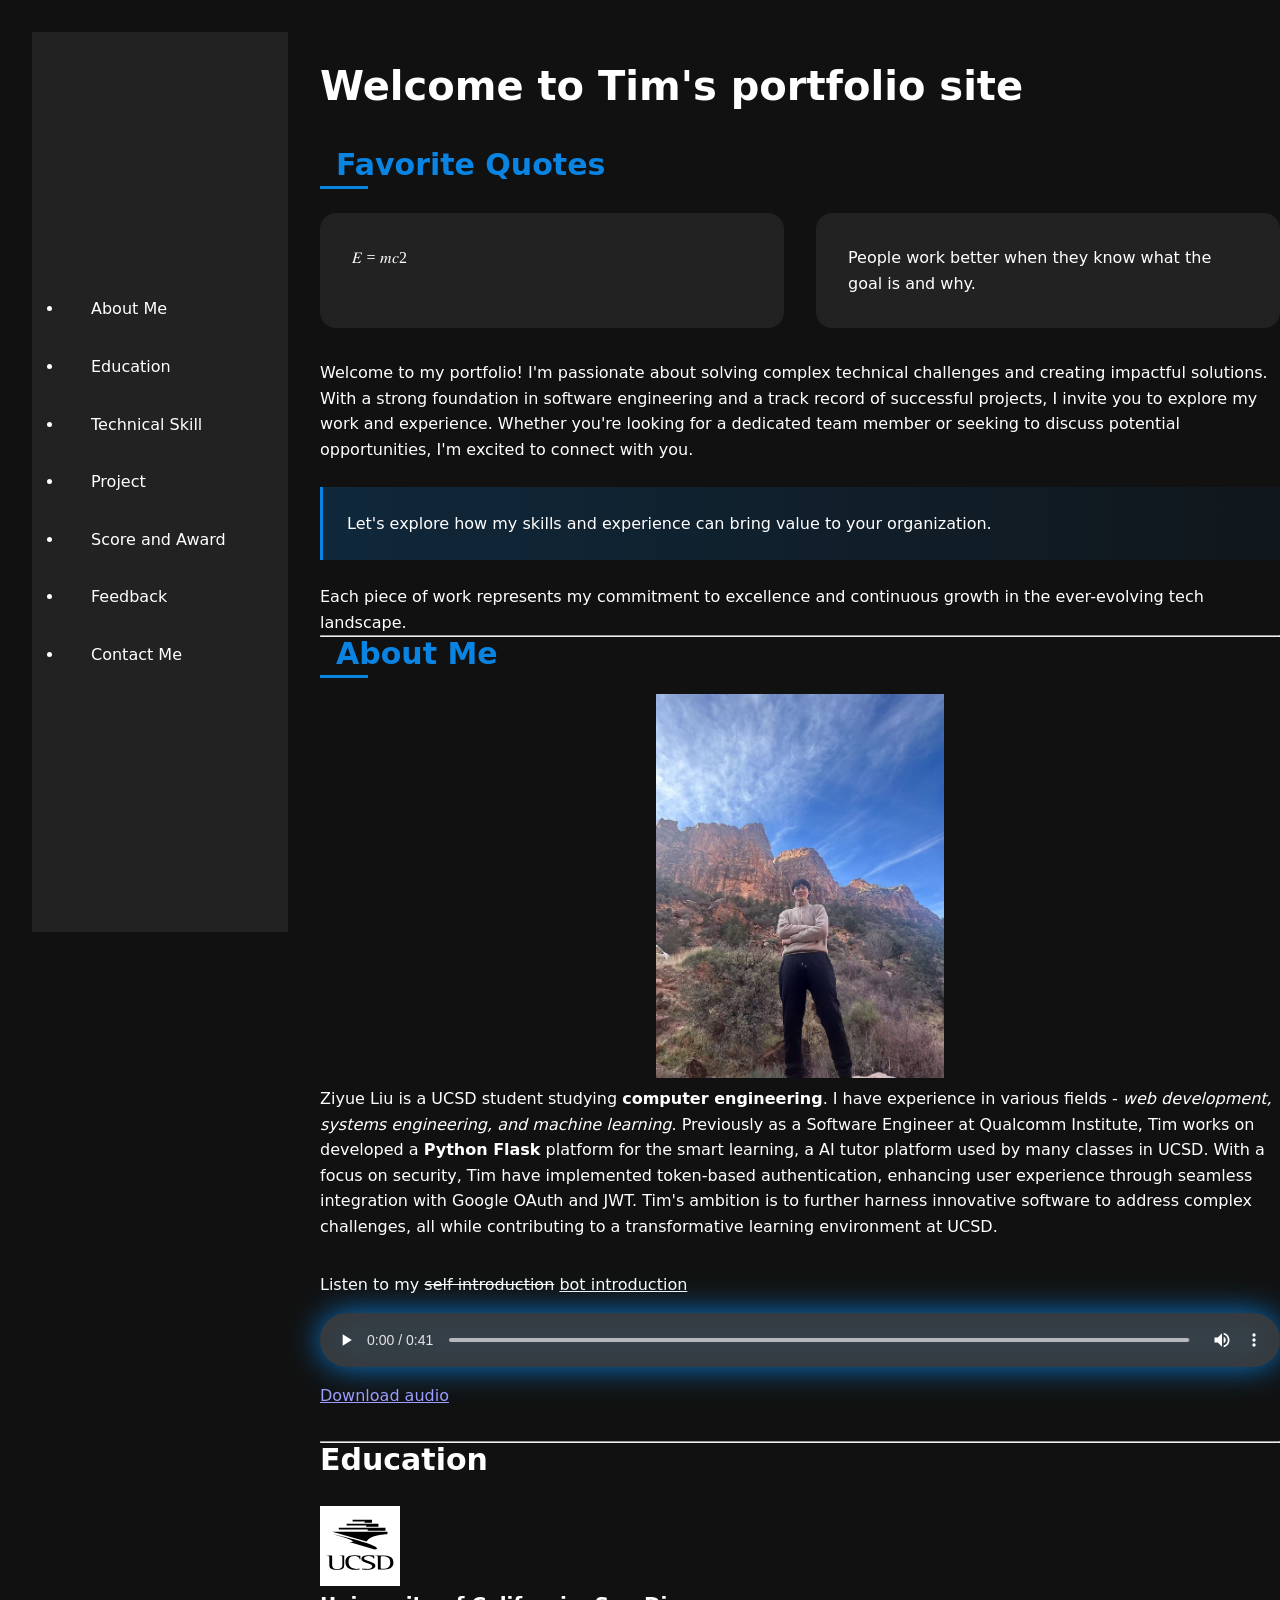
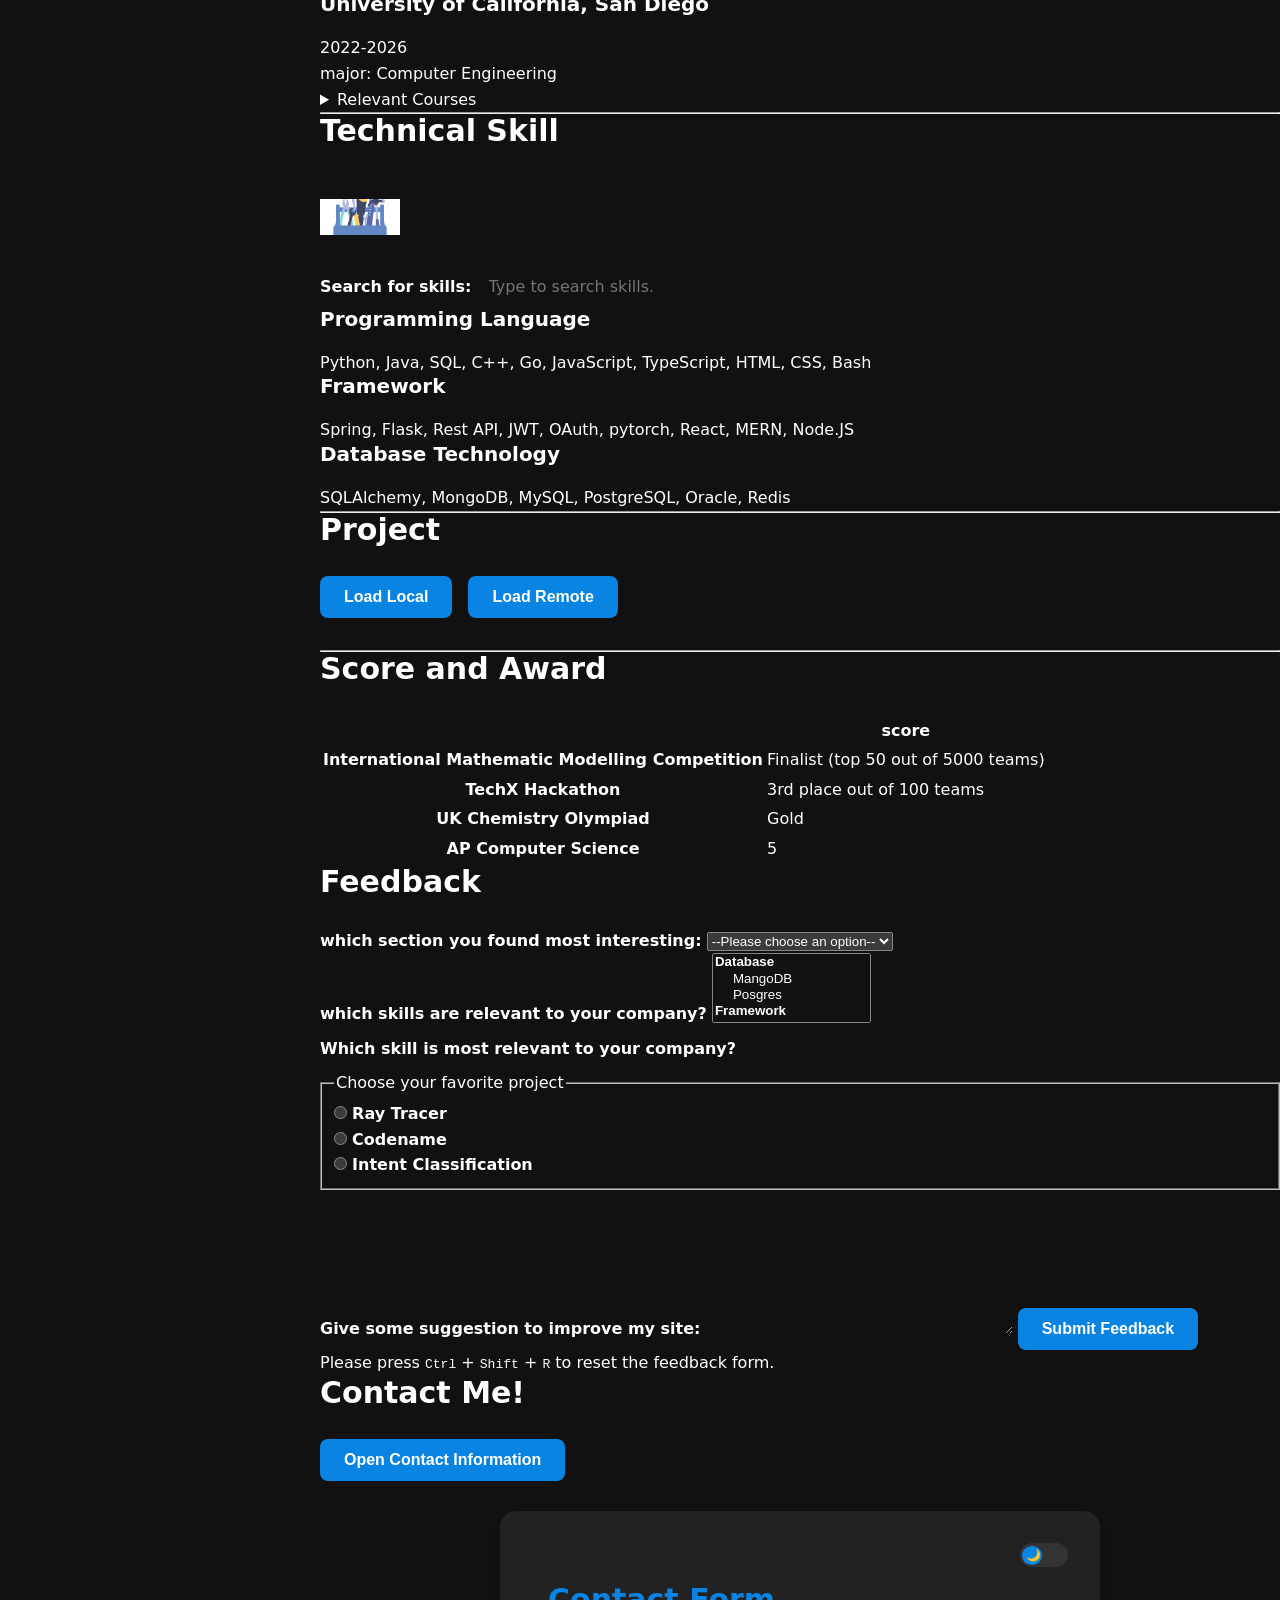
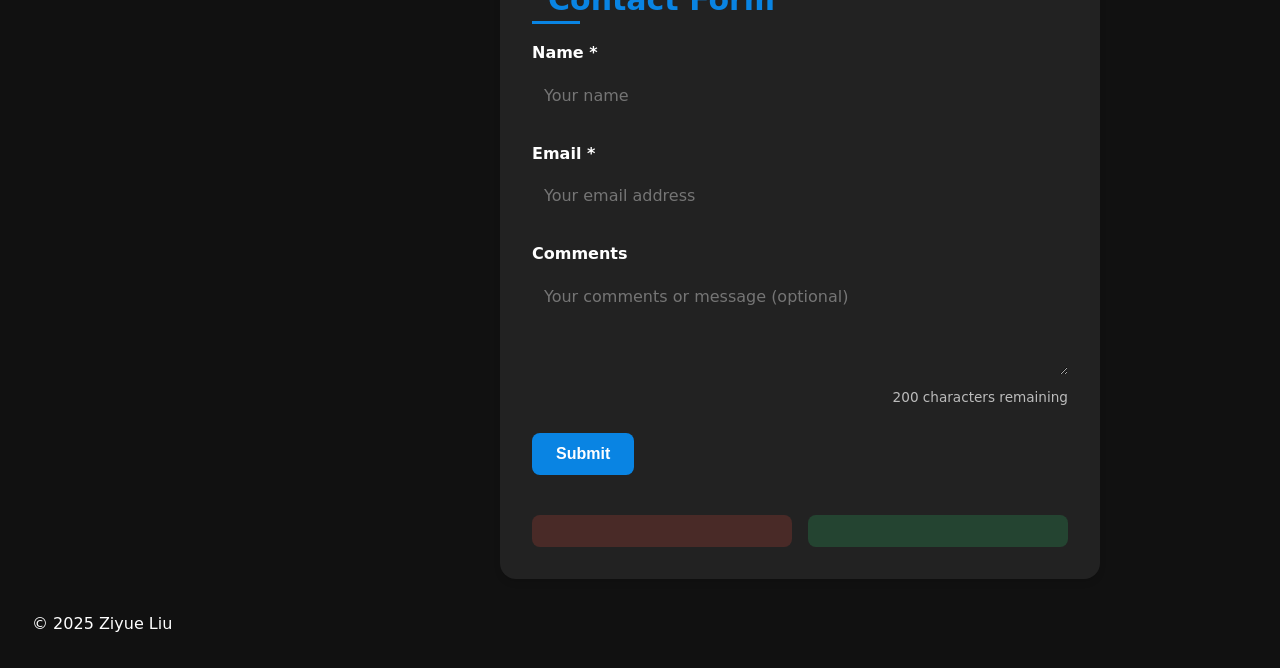
<file: index.html>
<!DOCTYPE html>
<html lang="en">
    <head>
        <meta charset="UTF-8">
        <meta property="og:title" content="My Awesome Blog Post Title">
        <meta property="og:description" content="A captivating summary of the blog post content.">
        <meta property="og:image" content="/X.avif">
        <meta property="og:url" content="https://yourwebsite.com/blog-post">
        <meta name="twitter:card" content="summary_large_image">
        <meta name="twitter:site" content="@YourTwitterHandle">
        <meta name="twitter:creator" content="@ZiyueLiu">
        <meta name="twitter:title" content="Ziyue Liu's Portfolio - UCSD Computer Engineering Student">
        <meta name="twitter:description" content="Portfolio showcasing software engineering projects including Ray Tracer, Codename game, and BERT-based Intent Classification research. Expertise in Python, Java, and full-stack development.">
        <meta name="twitter:image" content="https://yourwebsite.com/profile-image.jpg">
        <meta name="twitter:image:alt" content="Ziyue Liu's Portfolio Screenshot">
        <link rel="stylesheet" href="styles.css">
        <style> 
        html[data-theme="dark"] {
            --primary-color: #0984e3;
            --secondary-color: #5cace3;
            --bg-dark: #111;
            --bg-medium: #222;
            --bg-light: #333;
            --text-primary: #fff;
            --text-secondary: #bcbcbc;
            --input-bg: #333;
            --error-color: #e74c3c;
            --warning-color: #f39c12;
            --success-color: #2ecc71;
            --border-color: #444;
        }

        html[data-theme="light"] {
            --primary-color: #0984e3;
            --secondary-color: #3498db;
            --bg-dark: #f5f5f5;
            --bg-medium: #ffffff;
            --bg-light: #f0f0f0;
            --text-primary: #333;
            --text-secondary: #555;
            --input-bg: #ffffff;
            --error-color: #e74c3c;
            --warning-color: #f39c12;
            --success-color: #2ecc71;
            --border-color: #ddd;
        }

        body {
            font-family: 'Asap', system-ui, -apple-system, sans-serif;
            background-color: var(--bg-dark);
            color: var(--text-primary);
            line-height: 1.6;
            padding: 2rem;
        }
        
        /* Preserve the margin between nav and content */
        .content-wrapper {
            margin-left: clamp(200px, 20dvw, 300px);
            width: calc(100dvw - clamp(200px, 20dvw, 300px));
        }

        .contact-section {
            background: var(--bg-medium);
            padding: 2rem;
            border-radius: 1rem;
            max-width: 600px;
            margin: 30px auto 0;
            box-shadow: 0 4px 6px rgba(0, 0, 0, 0.1);
        }

        .section-heading {
            color: var(--primary-color);
            position: relative;
            padding-left: 1rem;
            margin-bottom: 1.5rem;
        }

        .section-heading::after {
            content: '';
            position: absolute;
            left: 0;
            bottom: -0.5rem;
            width: 3rem;
            height: 3px;
            background: currentColor;
        }

        /* Theme toggle styles */
        .theme-toggle-container {
            display: flex;
            justify-content: flex-end;
            margin-bottom: 1rem;
        }

        .theme-toggle {
            background: var(--bg-light);
            border: 2px solid var(--border-color);
            border-radius: 1.5rem;
            width: 3rem;
            height: 1.5rem;
            position: relative;
            cursor: pointer;
            display: flex;
            align-items: center;
            padding: 0.25rem;
            transition: all 0.3s ease;
        }

        .toggle-thumb {
            position: absolute;
            height: 1.2rem;
            width: 1.2rem;
            border-radius: 50%;
            background: var(--primary-color);
            left: 0.15rem;
            transition: transform 0.3s ease;
        }

        html[data-theme="light"] .toggle-thumb {
            transform: translateX(1.5rem);
        }

        .toggle-icon {
            position: absolute;
            color: var(--text-primary);
            font-size: 0.75rem;
            transition: opacity 0.3s ease;
        }

        .sun-icon {
            right: 0.4rem;
            opacity: 0;
        }

        .moon-icon {
            left: 0.4rem;
            opacity: 1;
        }

        html[data-theme="light"] .sun-icon {
            opacity: 1;
        }

        html[data-theme="light"] .moon-icon {
            opacity: 0;
        }

        /* Form styles */
        .contact-form {
            display: flex;
            flex-direction: column;
            gap: 1.5rem;
        }

        .form-group {
            display: flex;
            flex-direction: column;
            gap: 0.5rem;
            position: relative;
        }

        label {
            font-weight: bold;
        }

        .required::after {
            content: " *";
            color: var(--error-color);
        }

        input, textarea {
            padding: 0.75rem;
            background-color: var(--input-bg);
            border: 2px solid var(--border-color);
            border-radius: 0.5rem;
            color: var(--text-primary);
            font-family: inherit;
            font-size: 1rem;
            transition: all 0.3s ease;
        }

        input:focus, textarea:focus {
            outline: none;
            border-color: var(--primary-color);
        }

        textarea {
            min-height: 100px;
            resize: vertical;
        }

        .char-counter {
            margin-top: 0.25rem;
            text-align: right;
            font-size: 0.85rem;
            color: var(--text-secondary);
            transition: all 0.3s ease;
        }

        .char-counter.warning {
            color: var(--warning-color);
        }

        .char-counter.danger {
            color: var(--error-color);
        }

        .error-highlight {
            animation: flash 0.5s ease;
        }

        @keyframes flash {
            0%, 100% { 
                border-color: var(--border-color); 
            }
            50% { 
                border-color: var(--error-color); 
                background-color: rgba(231, 76, 60, 0.2);
            }
        }

        button {
            padding: 0.75rem 1.5rem;
            background-color: var(--primary-color);
            color: #fff;
            font-weight: bold;
            border: none;
            border-radius: 0.5rem;
            cursor: pointer;
            font-size: 1rem;
            transition: all 0.3s ease;
            align-self: flex-start;
        }

        button:hover {
            background-color: var(--secondary-color);
            transform: translateY(-2px);
        }

        button:disabled {
            background-color: var(--bg-light);
            cursor: not-allowed;
            transform: none;
        }

        .outputs-container {
            display: grid;
            grid-template-columns: 1fr 1fr;
            gap: 1rem;
            margin-top: 1rem;
        }

        output {
            padding: 0.75rem;
            border-radius: 0.5rem;
            min-height: 2rem;
            transition: opacity 0.5s ease;
        }

        #errorOutput {
            background-color: rgba(231, 76, 60, 0.2);
            color: var(--error-color);
        }

        #infoOutput {
            background-color: rgba(46, 204, 113, 0.2);
            color: var(--success-color);
        }

        .fade-out {
            opacity: 0;
        }

        /* No JavaScript message */
        .no-js-message {
            display: none;
            background-color: var(--warning-color);
            color: #fff;
            padding: 0.5rem;
            border-radius: 0.25rem;
            margin-bottom: 1rem;
            text-align: center;
        }

        /* Only show no-js message when JavaScript is disabled */
        html.no-js .no-js-message {
            display: block;
        }

        /* Hide the theme toggle when JavaScript is disabled */
        html.no-js .theme-toggle-container {
            display: none;
        }

        </style>
        <title>Ziyue Liu's Personal Site</title>
    </head>
    <body>
        <nav class="main-nav">
            <ul class="nav-list">
              <li class="nav-item"><a href="#About-Me" class="nav-link">About Me</a></li>
              <li class="nav-item"><a href="#Education" class="nav-link">Education</a></li>
              <li class="nav-item"><a href="#Technical-Skill" class="nav-link">Technical Skill</a></li>
              <li class="nav-item"><a href="#Project" class="nav-link">Project</a></li>
              <li class="nav-item"><a href="#Score-and-Award" class="nav-link">Score and Award</a></li>
              <li class="nav-item"><a href="#Feedback" class="nav-link">Feedback</a></li> 
              <li class="nav-item"><a href="#Contact-Me" class="nav-link">Contact Me</a></li> 
            </ul>
        </nav>
        
        <main class="content-wrapper">
            <h1 id="welcome-message" class="page-title">Welcome to Tim's portfolio site</h1>
            
            <section class="quote-section">
                <h2 class="section-heading">Favorite Quotes</h2>
                <div class="quote-grid">
                    <blockquote class="quote-card math-quote">
                        <cite class="quote-content">
                            <math>
                                <mi>E</mi>
                                <mo>=</mo>
                                <mi>m</mi>
                                <mi>c</mi>
                                <msup>
                                    <mn>2</mn>
                                </msup>
                            </math>
                        </cite>
                    </blockquote>
                    <blockquote class="quote-card text-quote">
                        <p class="quote-content">People work better when they know what the goal is and why.</p>
                    </blockquote>
                </div>
                <div class="portfolio-intro">
                    <p>Welcome to my portfolio! I'm passionate about solving complex technical challenges and creating impactful solutions. With a strong foundation in software engineering and a track record of successful projects, I invite you to explore my work and experience. Whether you're looking for a dedicated team member or seeking to discuss potential opportunities, I'm excited to connect with you.</p>
                    <aside class="callout">
                        <p>Let's explore how my skills and experience can bring value to your organization.</p>
                    </aside>
                    <p>Each piece of work represents my commitment to excellence and continuous growth in the ever-evolving tech landscape.</p>
                </div>
            </section>

            <hr class="section-divider">

            <section id="About-Me" class="content-section profile-section">
                <h2 class="section-heading">About Me</h2>
                <div class="profile-content">
                    <picture class="profile-picture">
                        <source srcset="big-profile-picture.jpg" media="(min-width: 600px)">
                        <img src="small-profile-picture.jpg" alt="Ziyue Liu profile picture">
                    </picture>
                    <div class="profile-text">
                        <p>Ziyue Liu is a UCSD student studying <strong class="highlight">computer engineering</strong>. I have experience in various fields - <em class="emphasis">web development, systems engineering, and machine learning</em>. Previously as a Software Engineer at Qualcomm Institute, Tim works on developed a <strong class="highlight">Python Flask</strong> platform for the smart learning, a AI tutor platform used by many classes in UCSD. With a focus on security, Tim have implemented token-based authentication, enhancing user experience through seamless integration with Google OAuth and JWT. Tim's ambition is to further harness innovative software to address complex challenges, all while contributing to a transformative learning environment at UCSD.</p>
                    </div>
                </div>

                <figure class="audio-player">
                    <figcaption class="audio-caption">Listen to my <del class="deleted">self introduction</del> <ins class="inserted">bot introduction</ins></figcaption>
                    <audio controls src="profile-audio.mp3" class="audio-element"></audio>
                    <a href="profile-audio.mp3" class="download-link"> Download audio </a>
                </figure>
            </section>

            <hr>
            <section id = "Education">
                <h2>Education</h2>
                <img class = "headerImg" id = "ucsd-id" src="ucsd.svg" alt= "ucsd icon" width = 100px height = 100px>
                <hgroup>
                    <h3>University of California, San Diego</h3>
                    <p>2022-2026</p>
                </hgroup>

                <p>major: Computer Engineering</p>
                <details>
                    <summary>Relevant Courses</summary>
                    <ol>
                        <li>Data Structure & Algorithm</li>
                        <li>Database</li>
                        <li>Computer Network</li>
                        <li>Operating System</li>
                        <li>Distributed System</li>
                        <li>Object Oriented Programming</li>
                        <li>Software Engineering</li>
                        <li>Computer Security</li>
                        <li>Deep Learning</li>
                        <li>Computer Architecture</li>
                    </ol>
                </details>
            </section>
            <hr>
            <section id = "Technical-Skill">
                <h2>Technical Skill</h2>
                <img class = "headerImg" src = "/toolkit.png" alt= "tool kit image" width = 300px height = 100px></img>
                <search>
                    <label for="skill-search">Search for skills:</label>
                    <input type="search" 
                            id="skill-search" 
                            placeholder="Type to search skills..."
                            list="all-skills"> 
                    <datalist id="all-skills">
                        <!-- Programming Languages -->
                        <option value="Python">
                        <option value="Java">
                        <option value="SQL">
                        <option value="C++">
                        <option value="Go">
                        <option value="JavaScript">
                        <option value="TypeScript">
                        <option value="HTML">
                        <option value="CSS">
                        <option value="Bash">
            
                        <!-- Frameworks -->
                        <option value="Spring">
                        <option value="Flask">
                        <option value="REST API">
                        <option value="JWT">
                        <option value="OAuth">
                        <option value="PyTorch">
                        <option value="React">
                        <option value="MERN Stack">
                        <option value="Node.js">
            
                        <!-- Database Technologies -->
                        <option value="SQLAlchemy">
                        <option value="MongoDB">
                        <option value="MySQL">
                        <option value="PostgreSQL">
                        <option value="Oracle">
                        <option value="Redis">
                    </datalist>
                </search>
           
                
                  <dl>
                    <dt><h3>Programming Language</h3></dt>
                    <dd>Python, Java, SQL, C++, Go, JavaScript, TypeScript, HTML, CSS, Bash</dd>
                  
                    <dt><h3>Framework</h3></dt>
                    <dd>Spring, Flask, Rest API, JWT, OAuth, pytorch, React, MERN, Node.JS</dd>
                  
                    <dt><h3>Database Technology</h3></dt>
                    <dd>SQLAlchemy, MongoDB, MySQL, PostgreSQL, Oracle, Redis</dd>
                  </dl>
                  
                <!-- <div>
                    <h3>Programming Language</h3>
                    <p></p>
                </div>
                <div>
                    <h3>Framework</h3>
                </div>
                <div>
                    <h3></h3>
                </div> -->
                
            </section>

            <hr>
            <!-- Add this section where you want the project cards to appear -->
            <section id="Project">
                <h2>Project</h2>
                
                <!-- Project loading buttons -->
                <div class="project-controls">
                <button id="load-local-btn" class="load-button">Load Local</button>
                <button id="load-remote-btn" class="load-button">Load Remote</button>
                </div>
                
                <!-- Container for project cards -->
                <div id="projects-container" class="projects-grid">
                <!-- Project cards will be dynamically added here -->
                </div>
            </section>
            
            <!-- Add this to your CSS -->
            <style>
                .project-controls {
                display: flex;
                gap: 1rem;
                margin-bottom: 2rem;
                }
                
                .load-button {
                padding: 0.75rem 1.5rem;
                background-color: var(--primary-color);
                color: white;
                border: none;
                border-radius: 0.5rem;
                cursor: pointer;
                font-weight: bold;
                transition: all 0.3s ease;
                }
                
                .load-button:hover {
                background-color: var(--secondary-color);
                transform: translateY(-2px);
                }
                
                .projects-grid {
                display: grid;
                grid-template-columns: repeat(auto-fill, minmax(300px, 1fr));
                gap: 2rem;
                }
                
                @media (max-width: 768px) {
                .projects-grid {
                    grid-template-columns: 1fr;
                }
                }
            </style>
            
            <!-- Add this script tag at the end of your body -->
            <script src="project-card.js"></script>
            <!-- <section id="Project">
                <h2>Project</h2>
                <div class="project-grid">
                  <div class="project-container">
                    <img src="ray_tracer.png" 
                            class="project-img"
                            alt="3D rendered scene showing light reflection and shadow effects">              
                    <div class="project-content">
                      <h3>Ray Tracer Project</h3>
                      <p>Developed a comprehensive raytracer from scratch in C++, implementing core rendering features including shadow computation, reflection handling, and geometric primitive intersection calculations. Optimized performance through acceleration structures, resulting in efficient high-quality image rendering with accurate lighting and materials.</p>
                      <a href="https://github.com/liuziyue141/RayTracerProject">View Project</a>
                    </div>
                  </div>
              
                  <div class="project-container">
                    <img src="codename.avif" 
                        class="project-img"
                        alt="Screenshot of Codename game interface showing word grid"
                        loading="lazy">
                    <video width="500" height="400" controls>
                        <source src="codename.mov" type="video/mp4" class="project-img">
                        Your browser does not support the video tag.
                    </video>
                    <div class="project-content">
                      <h3>Codename</h3>
                      <p><dfn>Codenames</dfn> is a strategic word-guessing party game is a strategic word-guessing party game where teams compete to identify their agents through clues provided by their "spymaster." Architected the frontend using React to create an intuitive user interface featuring dynamic word grids, team management, and real-time game state updates. Built a robust Node.js backend with MongoDB for efficient storage of game states, user profiles, and match histories, while implementing RESTful APIs for seamless client-server communication. Integrated Socket.IO to enable real-time gameplay features including live updates of word selections, team score tracking, and instant relay of spymaster clues across all connected players. Successfully deployed the application on Heroku with continuous integration, making the game accessible to users worldwide while maintaining smooth performance and reliable data synchronization.</p>
                      <a href="https://github.com/liuziyue141/codename">View Project</a>
                    </div>
                  </div>
              
                </div>
                <div class = "project-container">
                    <h3>Intent Classification Using BERT and Contrastive Learning</h3>
                    <my-project-photo>
                        <a href="/CSE_151B___PA4___Report.pdf"><img src="pa4.ppm" width="500" height="500" class = "project-img" alt="Contrastive learning"></a>
                    </my-project-photo>
                    <p>Led an extensive natural language processing project analyzing <i>Amazon's massive intent dataset</i> using <abbr>BERT</abbr> (Bidirectional Encoder Representations from Transformers) and advanced contrastive learning approaches <span>(SupCon and SimCLR)</span>. Through systematic experimentation with hyperparameters including dropout rates, batch sizes, and learning rate schedules, I achieved significant performance improvements. The optimized BERT model, enhanced with Layer-Wise Learning Rate Decay (LLRD) and Warm Steps, achieved an impressive 88% accuracy on intent classification. While exploring contrastive learning techniques for better text embedding in high-dimensional feature spaces, I discovered that traditional fine-tuning approaches outperformed these newer methods for this specific use case.</p>

                </div>
              </section> -->
            <hr>
            <section id = "Score-and-Award">
                <h2>
                    Score and Award
                </h2>
                <table>
                    <thead>
                      <tr>
                        <th scope="col"></th>
                        <th scope="col">score</th>
                      </tr>
                    </thead>
                    <colgroup>
                        <col />
                        <col span="1" class="competition" />
                        <col span="1" class="score" />
                      </colgroup>
                    <tbody>
                      <tr>
                        <th scope="row">International Mathematic Modelling Competition</th>
                        <td>Finalist (top 50 out of 5000 teams)</td>                      
                    </tr>
                      <tr>
                        <th scope="row">TechX Hackathon</th>
                        <td>3rd place out of 100 teams</td>
                      </tr>
                      <tr>
                        <th scope="row">UK Chemistry Olympiad</th>
                        <td>Gold</td>
                      </tr>
                      <tr>
                        <th scope="row">AP Computer Science</th>
                        <td>5</td>
                      </tr>
                    </tbody>
                  </table>
            </section>

            <section id = "Feedback">
                <h2>Feedback</h2>
                <form action="/submit_form" method="GET">
                    <label for="interest-select">which section you found most interesting:</label>
                    <select name="interest-select"  id="interest-select">
                        <option value="">--Please choose an option--</option>
                        <option value="Education">Education</option>
                        <option value="Project">Project</option>
                        <option value="Score and Award">Score and Award</option>
                    </select>
                    <br>
                    <label for="skill-selects[]">which skills are relevant to your company?</label>
                        <select name="skill-selects[]" id="skill-selects[]" multiple required>
                        <optgroup label="Database">
                            <option>MangoDB</option>
                            <option>Posgres</option>
                        </optgroup>
                        <optgroup label="Framework">
                            <option>Spring</option>
                            <option>Flask</option>
                        </optgroup>
                        <optgroup label="Programming Language">
                            <option>Java</option>
                            <option>Python</option>
                        </optgroup>
                        </select>
                        <br>
                        <label for="skill-input">Which skill is most relevant to your company?</label>
                            <input type="text" id="skill-input" name="skills" list="skill-options">
                            <datalist id="skill-options">
                                <option value="MongoDB">
                                <option value="PostgreSQL">
                                <option value="Spring">
                                <option value="Flask">
                                <option value="Java">
                                <option value="Python">
                            </datalist>
                        <br>
                        <my-fieldset>
                            <fieldset>
                                <legend>Choose your favorite project</legend>
                            
                                <input type="radio" id="Ray Tracer" name="favorite_project" value="K" />
                                <label for="Ray Tracer">Ray Tracer</label><br />
                            
                                <input type="radio" id="Fun Fact 2" name="favorite_project" value="S" />
                                <label for="Fun Fact 2">Codename</label><br />
                            
                                <input type="radio" id="Fun fact 3" name="favorite_project" value="M" />
                                <label for="Fun fact 3">Intent Classification</label>
                            </fieldset>
                        </my-fieldset>
                        <br>

                        <label for="site_improvement">Give some suggestion to improve my site:</label>

                        <textarea id="site_improvement" name="site_improvement" rows="5" cols="33"></textarea> 
                        <button type="submit">Submit Feedback</button>
                        <p>Please press <kbd>Ctrl</kbd> + <kbd>Shift</kbd> + <kbd>R</kbd> to reset the feedback form.</p>
                </form>
                
            </section>

            <!-- <section id = "Contact Me">
                <h2>Contact Me!</h2>
                <details>
                    <summary><b>Contact Me</b></summary>
                    <p>Name: Ziyue Liu</p>
                    <p>Address: <address>Lombard Pl 8800, San Diego, California</address></p>
                    <p>Email: zil085@ucsd.edu</p>
                    <p>mobile: 858-666-5794</p>
                  
                </details>
            </section> -->
            <section id="Contact-Me">
                <h2>Contact Me!</h2>
                <button onclick="document.getElementById('contact-dialog').showModal()">
                    Open Contact Information
                </button>
                <my-dialog>
                    <dialog id="contact-dialog">
                        <h3>Contact Information</h3>
                        <p>Name: Ziyue Liu</p>
                        <address>Lombard Pl 8800, San Diego, California</address>
                        <p>Email: zil085@ucsd.edu</p>
                        <p>mobile: 858-666-5794</p>
                        <form method="dialog">
                            <button>Close</button>
                        </form>
                    </dialog>
                </my-dialog>
            </section>

            <section id="Contact-Form" class="contact-section">
                <div class="theme-toggle-container">
                    <button class="theme-toggle" id="themeToggle" aria-label="Toggle dark/light theme">
                        <span class="toggle-thumb"></span>
                        <span class="toggle-icon moon-icon">🌙</span>
                        <span class="toggle-icon sun-icon">☀️</span>
                    </button>
                </div>
        
                <div class="no-js-message">
                    <p>Theme switching requires JavaScript. Basic form functionality is available without JavaScript.</p>
                </div>
                <h2 class="section-heading">Contact Form</h2>
                <form id="contactForm" action="https://httpbin.org/post" method="post" class="contact-form" novalidate>
                    <div class="form-group">
                        <label for="name" class="required">Name</label>
                        <input 
                            type="text" 
                            id="name" 
                            name="name" 
                            placeholder="Your name" 
                            required 
                            minlength="2" 
                            maxlength="50" 
                            pattern="[A-Za-z\s\-']+"
                            aria-required="true">
                    </div>
                    
                    <div class="form-group">
                        <label for="email" class="required">Email</label>
                        <input 
                            type="email" 
                            id="email" 
                            name="email" 
                            placeholder="Your email address" 
                            required 
                            pattern="[a-zA-Z0-9._%+\-]+@[a-zA-Z0-9.\-]+\.[a-zA-Z]{2,}$" 
                            aria-required="true">
                    </div>
                    
                    <div class="form-group">
                        <label for="comments">Comments</label>
                        <textarea 
                            id="comments" 
                            name="comments" 
                            placeholder="Your comments or message (optional)" 
                            maxlength="200"></textarea>
                        <div class="char-counter" id="commentsCounter">200 characters remaining</div>
                    </div>
                    
                    <input type="hidden" name="possible_bot" value="true">
                    <input type="hidden" name="form-errors" id="formErrorsField" value="">
                    
                    <button type="submit" id="submitButton">Submit</button>
                    
                    <div class="outputs-container">
                        <output id="errorOutput" aria-live="assertive"></output>
                        <output id="infoOutput" aria-live="polite"></output>
                    </div>
                </form>
            </section>
        </main>

        <footer>
            <p>© 2025 Ziyue Liu</p>
        </footer>
        <script>
               
               var c = document.getElementById("welcomeCanvas");
                var ctx = c.getContext("2d");
                ctx.beginPath();
                ctx.arc(70, 50, 40, 0, 2 * Math.PI);
                ctx.stroke();

                class HelloWorld extends HTMLElement {
                    constructor() {
                        super();
                        // When element is created, log to console
                        console.log("Hello World!");
                    }
                }

                // Register the custom element
                customElements.define('hello-world', HelloWorld);

        </script>
        <noscript>
            <!-- anchor linking to external file -->
            <a href="https://www.mozilla.org/">External Link</a>
        </noscript>
        <script>
                document.documentElement.classList.remove('no-js');

        const themeToggle = document.getElementById('themeToggle');
        const htmlElement = document.documentElement;

        const savedTheme = localStorage.getItem('theme');
        if (savedTheme) {
            htmlElement.setAttribute('data-theme', savedTheme);
        }

        themeToggle.addEventListener('click', () => {
            const currentTheme = htmlElement.getAttribute('data-theme');
            const newTheme = currentTheme === 'dark' ? 'light' : 'dark';
            
            htmlElement.setAttribute('data-theme', newTheme);
            localStorage.setItem('theme', newTheme);
        });

        const form = document.getElementById('contactForm');
        const nameInput = document.getElementById('name');
        const emailInput = document.getElementById('email');
        const commentsInput = document.getElementById('comments');
        const commentsCounter = document.getElementById('commentsCounter');
        const errorOutput = document.getElementById('errorOutput');
        const infoOutput = document.getElementById('infoOutput');
        const formErrorsField = document.getElementById('formErrorsField');

        let form_errors = [];

        const maxCommentLength = 200;

        function showError(message) {
            errorOutput.textContent = message;
            errorOutput.classList.remove('fade-out');
            
            // Auto-fade after 3 seconds
            setTimeout(() => {
                errorOutput.classList.add('fade-out');
            }, 3000);
        }

        function logError(fieldName, errorType, errorMessage) {
            const timestamp = new Date().toISOString();
            form_errors.push({
                field: fieldName,
                type: errorType,
                message: errorMessage,
                timestamp: timestamp
            });
            
            formErrorsField.value = JSON.stringify(form_errors);
        }

        nameInput.addEventListener('input', (event) => {
            const input = event.target;
            const originalValue = input.value;
            const lastChar = originalValue.slice(-1);
            
            if (lastChar && !/[A-Za-z\s\-']/.test(lastChar)) {
                // Remove the invalid character
                input.value = originalValue.slice(0, -1);
                
                input.classList.add('error-highlight');
                setTimeout(() => {
                    input.classList.remove('error-highlight');
                }, 500);
                
                showError(`Invalid character '${lastChar}' in name field`);
                logError('name', 'invalid_character', `Invalid character '${lastChar}' in name field`);
            }
            
            if (input.validity.tooShort) {
                input.setCustomValidity(`Name must be at least ${input.minLength} characters`);
            } 
            else if (input.validity.patternMismatch) {
                input.setCustomValidity("Name can only contain letters, spaces, hyphens, and apostrophes");
            } 
            else if (input.validity.valueMissing) {
                input.setCustomValidity("Please enter your name");
            } 
            else {
                input.setCustomValidity("");
            }
        });

        emailInput.addEventListener('input', (event) => {
            const input = event.target;
            const originalValue = input.value;
            const lastChar = originalValue.slice(-1);
            
            if (lastChar && !/[a-zA-Z0-9.@_%+\-]/.test(lastChar)) {
                input.value = originalValue.slice(0, -1);
                
                input.classList.add('error-highlight');
                setTimeout(() => {
                    input.classList.remove('error-highlight');
                }, 500);
                
                showError(`Invalid character '${lastChar}' in email field`);
                logError('email', 'invalid_character', `Invalid character '${lastChar}' in email field`);
            }
            
            if (input.validity.valueMissing) {
                input.setCustomValidity("Please enter your email address");
            } 
            else if (input.validity.typeMismatch || input.validity.patternMismatch) {
                input.setCustomValidity("Please enter a valid email address");
            } 
            else {
                input.setCustomValidity("");
            }
        });

        commentsInput.addEventListener('input', (event) => {
            const input = event.target;
            const remaining = maxCommentLength - input.value.length;
            commentsCounter.textContent = `${remaining} characters remaining`;
            
            commentsCounter.className = 'char-counter';
            if (remaining <= 50 && remaining > 20) {
                commentsCounter.classList.add('warning');
            } else if (remaining <= 20) {
                commentsCounter.classList.add('danger');
            }
            
            if (input.value.length > maxCommentLength) {
                input.value = input.value.substring(0, maxCommentLength);
                showError(`Comments cannot exceed ${maxCommentLength} characters`);
                logError('comments', 'max_length_exceeded', `Comments cannot exceed ${maxCommentLength} characters`);
            }
        });

        // Form submission handler
        form.addEventListener('submit', (event) => {
            // Check validity of all fields
            let isValid = true;
            
            // Clear outputs
            errorOutput.textContent = '';
            infoOutput.textContent = '';
            
            // Check name field
            if (!nameInput.validity.valid) {
                isValid = false;
                showError(nameInput.validationMessage);
                logError('name', 'validation_error', nameInput.validationMessage);
            }
            
            // Check email field
            if (!emailInput.validity.valid) {
                isValid = false;
                showError(emailInput.validationMessage);
                logError('email', 'validation_error', emailInput.validationMessage);
            }
            
            // If valid, allow submission
            if (isValid) {
                infoOutput.textContent = 'Form submitted successfully!';
                // Let form submit naturally to httpbin.org
            } else {
                event.preventDefault();
            }
        });

        commentsCounter.textContent = `${maxCommentLength} characters remaining`;

        function logError(fieldName, errorType, errorMessage) {
            const timestamp = new Date().toISOString();
            form_errors.push({
                field: fieldName,
                type: errorType,
                message: errorMessage,
                timestamp: timestamp
            });
            
            // Update the hidden field with JSON encoded errors
            formErrorsField.value = JSON.stringify(form_errors);
        }


        </script>
    
    </body>
</html>
</file>
<file: styles.css>
/* CSS Variables with fallbacks */
:root {
    --primary-color: #0984e3;
    --secondary-color: color-mix(in srgb, var(--primary-color) 70%, #fff);
    --bg-dark: #111;
    --bg-medium: #222;
    --bg-light: #333;
    --text-primary: #fff;
    --text-secondary: #bcbcbc;
    --font-body: 'Asap', system-ui, -apple-system, sans-serif;
    --font-heading: var(--font-body);
    --base-size: 1rem;
    --scale: 1.25;
    --max-width: 1400px;
    --transition: all 0.3s ease;
  }
  
  /* Base Styles */
  @layer base {
    * {
      box-sizing: border-box;
      margin: 0;
    }
  
    html {
      scroll-behavior: smooth;
      font-size: 100%;
      color-scheme: dark;
    }
  
    body {
      font-family: var(--font-body);
      background-color: var(--bg-dark, #111);
      color: var(--text-primary);
      display: flex;
      flex-direction: column;
      min-height: 100dvh;
      line-height: 1.6;
    }
  
    h1, h2, h3 {
      font-family: var(--font-heading);
      line-height: 1.1;
      margin-bottom: 1em;
    }
  
    h1 { font-size: calc(var(--base-size) * var(--scale) * 2); }
    h2 { font-size: calc(var(--base-size) * var(--scale) * 1.5); }
    h3 { font-size: calc(var(--base-size) * var(--scale)); }
  }
  
  /* Component Styles */
  @layer components {
    .main-nav {
      width: clamp(200px, 20dvw, 300px);
      height: 100dvh;
      position: fixed;
      background: var(--bg-medium);
      display: grid;
      place-items: center;
      transition: var(--transition);
  
      .nav-list {
        width: 100%;
        padding: 2rem;
      }
  
      .nav-link {
        display: block;
        padding: 1em 1.5em;
        color: var(--text-primary);
        text-decoration: none;
        border-left: 3px solid transparent;
        transition: var(--transition);
  
        &:hover, &:focus-visible {
          background: var(--bg-light);
          border-left-color: var(--primary-color);
          transform: translateX(0.5rem);
        }
      }
    }
  
    .content-wrapper {
      margin-left: clamp(200px, 20dvw, 300px);
      padding: 2rem;
      width: calc(100dvw - clamp(200px, 20dvw, 300px));
      flex: 1;
    }

    .profile-picture{
        display: block;
        width: 30%;  /* Control picture container size */
        max-width: 1200px;
        margin: 0 auto;
    }

    img {
        width: 100%;  /* Make image fill its container */
        height: auto;  /* Maintain aspect ratio */
        max-width: 100%;  /* Prevent overflow */
      }
      
  
    .quote-grid {
      display: grid;
      grid-template-columns: repeat(auto-fit, minmax(min(300px, 100%), 1fr));
      gap: 2rem;
      margin-block: 2rem;
  
      .quote-card {
        background: var(--bg-medium);
        padding: 2rem;
        border-radius: 1rem;
        position: relative;
        overflow: hidden;
        transition: var(--transition);
  
        &::before {
          content: '';
          position: absolute;
          inset: 0;
          border: 2px solid var(--primary-color);
          border-radius: inherit;
          opacity: 0;
          transition: var(--transition);
        }
  
        &:hover {
          transform: translateY(-0.5rem);
  
          &::before {
            opacity: 1;
          }
        }
      }
    }
  
    .project-container {
      --project-spacing: 2rem;
      background: var(--bg-medium);
      padding: var(--project-spacing);
      border-radius: 1rem;
      margin-block: var(--project-spacing);
      display: grid;
      gap: var(--project-spacing);
      transition: var(--transition);
  
      &:has(.project-img:hover) {
        background: color-mix(in srgb, var(--bg-medium) 90%, var(--primary-color));
        transform: scale(1.02);
      }
  
      .project-img {
        width: min(100%, 500px);
        height: auto;
        aspect-ratio: 1;
        object-fit: cover;
        border-radius: 0.5rem;
        transition: var(--transition);
  
        &:hover {
          transform: rotateZ(2deg) scale(1.05);
          box-shadow: 0 0 2rem color-mix(in srgb, var(--primary-color) 30%, transparent);
        }
      }
    }
  
    .audio-player {
      display: grid;
      gap: 1rem;
      margin-block: 2rem;
  
      .audio-element {
        width: 100%;
        filter: drop-shadow(0 0 1rem var(--primary-color));
      }
    }
  
  
    @container (min-width: 400px) {
        .project-container {
        display: grid;
        gap: 1.5rem;
        grid-template-columns: 1fr 2fr;
        
        picture {
            aspect-ratio: 3/4;
        }
        }
    }

    .headerImg {
        width: 80px;
        height: 80px;
        object-fit: contain;
        margin: 0 auto;
    }
    
  }
  
  /* Utility Styles */
  @layer utilities {
    .section-heading {
      color: var(--primary-color);
      position: relative;
      padding-left: 1rem;
  
      &::after {
        content: '';
        position: absolute;
        left: 0;
        bottom: -0.5rem;
        width: 3rem;
        height: 3px;
        background: currentColor;
      }
    }
  
    .callout {
      background: linear-gradient(
        to right,
        color-mix(in srgb, var(--primary-color) 20%, transparent),
        color-mix(in srgb, var(--primary-color) 5%, transparent)
      );
      padding: 1.5rem;
      border-left: 3px solid var(--primary-color);
      margin-block: 1.5rem;
    }
  }
  
  /* Animations */
  @keyframes fade-in {
    from { opacity: 0; transform: translateY(1rem); }
    to { opacity: 1; transform: translateY(0); }
  }
  
  @media (prefers-reduced-motion: no-preference) {
    main > section {
      animation: fade-in 0.5s ease backwards;
    }
  }
  
  /* Responsive Design */
  @media (max-width: 768px) {
    .main-nav {
      width: 100dvw;
      height: auto;
      position: static;
      
      .nav-list {
        display: flex;
        flex-wrap: wrap;
        justify-content: center;
        gap: 1rem;
        padding: 1rem !important;
      }
    }
  
    .content-wrapper {
      margin-left: 0;
      width: 100dvw;
      padding: 1rem;
    }
  
    .project-container {
      padding: 1rem;
      
      .project-img:hover {
        transform: none;
      }
    }
  }
  
  /* Print Styles */
  @media print {
    .main-nav, .audio-player, .project-container video {
      display: none;
    }
  
    .content-wrapper {
      margin: 0;
      width: 100%;
    }
  }
</file>
